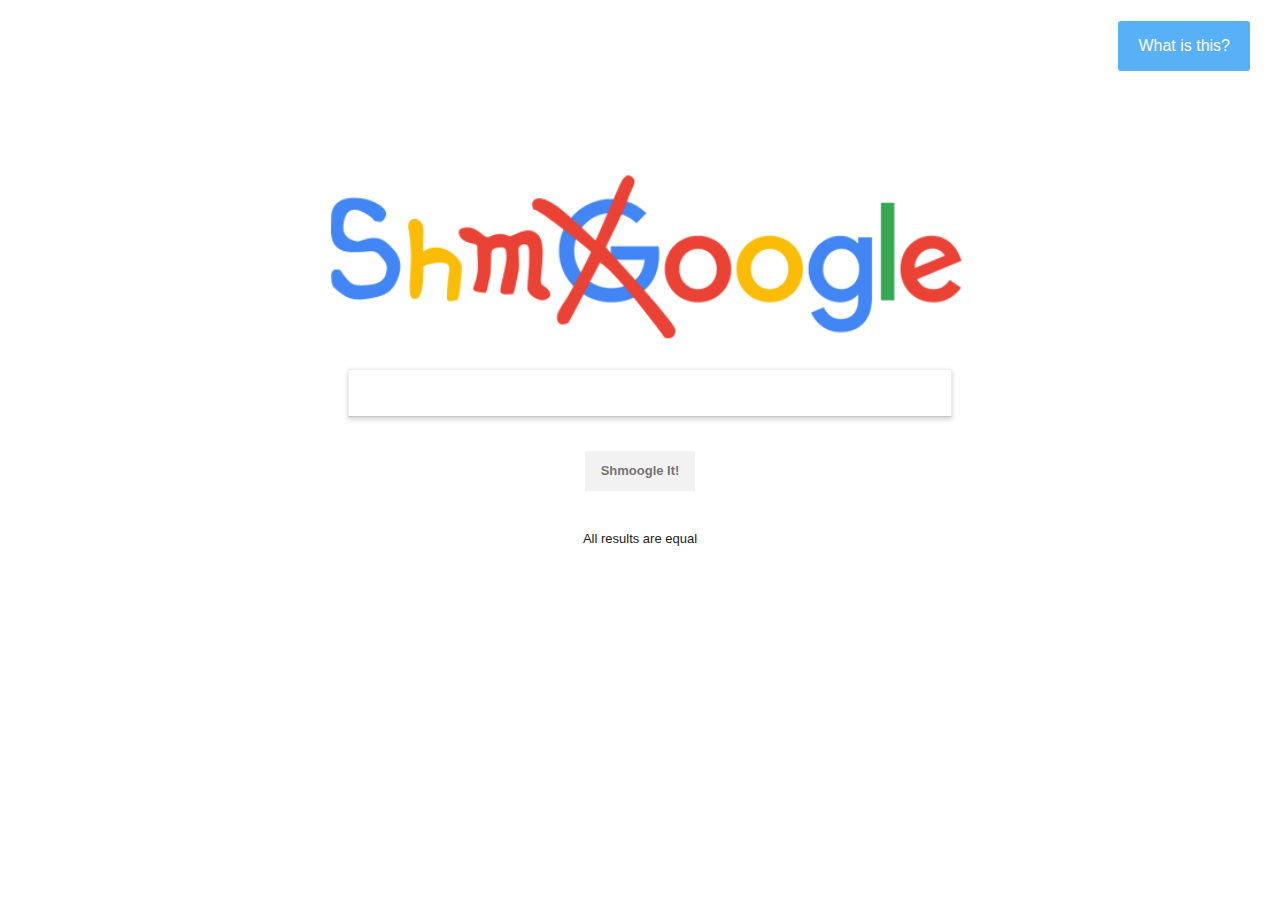
<file: index.html>
<!doctype html>

<html lang="en">
<head>
  <meta charset="utf-8">

  <title>Shmoogle</title>
  <meta name="description" content="The HTML5 Herald">
  <meta name="author" content="SitePoint">
  <link href="https://fonts.googleapis.com/css?family=Gochi+Hand" rel="stylesheet">

  <link rel="stylesheet" href="css/styles.css">
  <link rel="stylesheet" href="css/jquery.popdown.css">

  <link rel="icon" href="images/favicon.ico" type="image/x-icon" />


</head>

<body class="split">
  <div id="main_page_container">
  	<div class="header">
      <ul class="about">
  			<li><a href="js/about.html" class="popdown btn" title="About">What is this?</a></li>
  		</ul>
  	</div>
  	<div id="main_search_container">
	  	<div class="logo"></div>
	  	<input id="main_input_field"/>
	  	<button class="submit_btn">Shmoogle It!</button>
	  	<div class="disclaimer">All results are equal</div>
  	</div>
  </div>

  <div id="results_page_container">

    <div class="search_header">
      <div class="input_container">
        <input id="results_input_field"/>
        <button class="submit_btn">Shmoogle It!</button>
      </div>
      
    </div>

    <div class="shmoogle_results half_page">
      <div class="header">
        <div class="logo"></div> 
        <ul class="about">
          <li><a href="js/about.html" class="popdown btn" title="About">What is this?</a></li>
        </ul>
      </div>

      <div id="results_container">
          <div id="resultsCounter"></div>
      </div>
    </div>

     <div class="google_results half_page">
      <div class="header">
        <div class="logo"></div> 
      </div>

      <div id="results_container">
          <div id="resultsCounter"></div>
      </div>
    </div>

  	
  </div>


  <script src="https://code.jquery.com/jquery-3.2.1.min.js"
  crossorigin="anonymous"></script>
  <script src="js/jquery.popdown.min.js"></script>
  <script src="js/common.js"></script>
  <script src="js/split.js"></script>
</body>
</html>
</file>
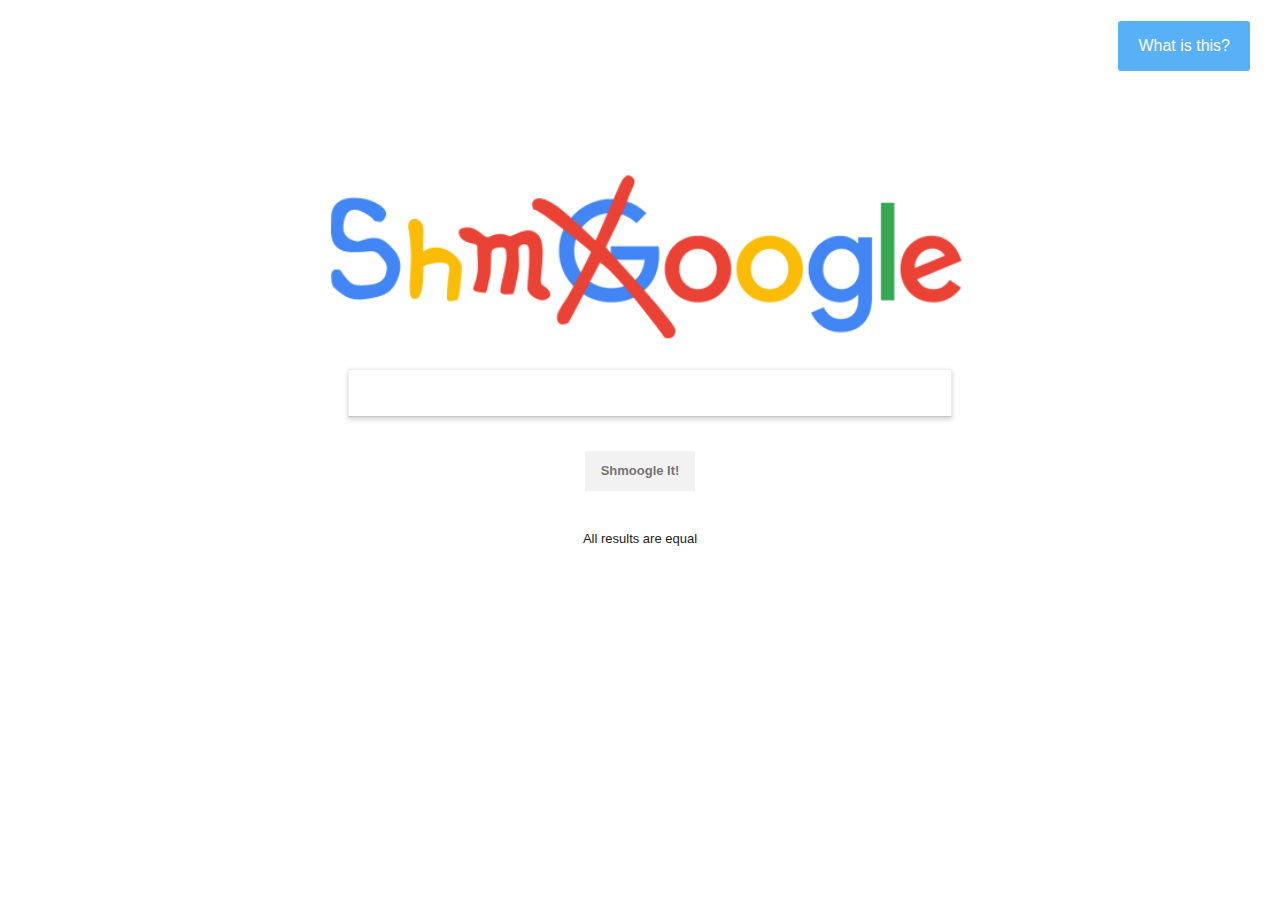
<file: _index.html>
<!doctype html>

<html lang="en">
<head>
  <meta charset="utf-8">

  <title>Shmoogle</title>
  <meta name="description" content="The HTML5 Herald">
  <meta name="author" content="SitePoint">
  <link href="https://fonts.googleapis.com/css?family=Gochi+Hand" rel="stylesheet">

  <link rel="stylesheet" href="css/styles.css">
  <link rel="stylesheet" href="css/jquery.popdown.css">

  <link rel="icon" href="images/favicon.ico" type="image/x-icon" />


</head>

<body>
  <div id="main_page_container">
  	<div class="header">
  		<ul class="about">
        <li><a href="js/about.html" class="popdown btn" title="About">What is this?</a></li>
  		</ul>
  	</div>
  	<div id="main_search_container">
	  	<div class="logo"></div>
	  	<input id="main_input_field"/>
	  	<button class="submit_btn">Shmoogle It!</button>
	  	<div class="disclaimer">All results are equal</div>
  	</div>
  </div>

  <div id="results_page_container">
  	<div class="header">
  		<div class="logo"></div>
  		<input id="results_input_field"/>
  		<button class="submit_btn">Shmoogle It!</button>
      <ul class="about">
        <li><a href="js/about.html" class="popdown btn" title="About">What is this?</a></li>
      </ul>
  	</div>

  	<div id="results_container">
  		<div id="resultsCounter"></div>

  	</div>
  </div>


  <script src="https://code.jquery.com/jquery-3.2.1.min.js"
  crossorigin="anonymous"></script>
  <script src="js/jquery.popdown.min.js"></script>
  <script src="js/common.js?v=1"></script>
  <script src="js/scripts.js?v=1"></script>

</body>
</html>
</file>
<file: css/styles.css>
* {
	font-family: Arial, sans-serif;
}

body, html {
	padding: 0;
	margin: 0; 
}

#main_page_container {
	display: none;
}

#main_page_container .header {
	height: 65px;
	width: 100%;
}

.about{
	position: absolute;
	right: 30px;
	top: 5px;
	list-style: none;
}


.about li{
	
}

.about li a:hover {
	background-color: #00BCD4;
}

.about li a{
	color: #fff;
	text-decoration: none;
	font-size: 16px;
	
	line-height:24px;
	opacity:0.75;
	padding: 0 20px;
	cursor: pointer;
	background-color: #2196F3;
	height: 50px;
	border-radius: 3px;
	line-height: 50px;
	display: block;
}

#main_search_container {
	width: 585px;
	margin: 0 auto;
	margin-top: 100px;
}

#main_search_container .logo {
	background: url(../images/shmoogle_logo.png) top left no-repeat;
	width: 804px;
    height: 184px;
    margin: 0 auto;
    background-size: contain;
    position: relative;
    left: -40px;
} 

#main_search_container input {
	margin-top: 20px;
	width: 100%;
	height: 44px;
	border: 1px #eee solid;
	border-bottom: 1px #c8c8c8 solid;
	box-shadow: 0px 2px 5px rgba(0,0,0,0.2);
	outline-color: #000;
	font-size: 16px;
	line-height: 44px;
	padding-left: 15px;

}

#main_search_container input:focus {
	outline: none;
}


#main_search_container button {
	background-color: rgb(242,242,242);
	padding: 0 16px;
	height: 40px;
	line-height: 40px;
	border: none;
	color: rgb(117,117,117);
	font-size: 13px;
	font-weight: bold;
	margin: 34px auto;
	display: block;
}

#main_search_container button:hover {

	border: 1px solid #999;
	line-height: 38px;
	box-shadow: 0px 0px 3px rgba(0,0,0,0.3);
	cursor: pointer;


}

#main_search_container .disclaimer{
	font-size: 13px;
	color: rgb(34,34,34);
	line-height: 28px;
	width: 100%;
	text-align: center;
}

#results_page_container {
	display: none;
	width: 100%;
	background: url(../images/preloader.gif) center center no-repeat;
	height: 100vh;
}

#results_page_container .header {
	background-color: rgb(250,250,250);
	height:100px;
	border-bottom: 1px #eee solid;
	width: 100%;

}

#results_page_container .header .logo {
	background: url(../images/shmoogle_logo.png) center left no-repeat;
	width: 340px;
    height: 90px;
    background-size: cover;
    display: inline-block;
    margin-top: 10px;
    float: left;

} 

#results_page_container .header button {
	background-color: rgb(230,230,230);
	padding: 0 16px;
	height: 40px;
	line-height: 40px;
	border: none;
	color: rgb(117,117,117);
	font-size: 13px;
	font-weight: bold;
	display: block;
	position: relative;
	top: 20px;
	left: 15px;
}

#results_page_container .header button:hover {

	border: 1px solid #999;
	line-height: 38px;
	box-shadow: 0px 0px 3px rgba(0,0,0,0.3);
	cursor: pointer;
	left: 14px;


}

#results_page_container .header input {
	width: 540px;
	height: 44px;
	border: 1px #eee solid;
	border-bottom: 1px #c8c8c8 solid;
	box-shadow: 0px 1px 3px rgba(0,0,0,0.2);
	outline-color: #000;
	font-size: 16px;
	line-height: 44px;
	padding-left: 15px;
	float: left;
	margin-top: 16px;
	margin-left: -40px;

}

#results_page_container .header input:focus {
	outline: none;
}

#results_page_container #results_container {
	width: 540px;
	margin-left: 170px;
}

#results_page_container #results_container #resultsCounter {
	margin-top: 20px;
	font-size: 13px;
	color:rgb(128,128,128);
}



.result{
	margin-top: 30px;
}

.result .title {
	font-size: 18px;
	color: rgb(26,13,171);
	line-height: 22px;
	text-decoration: none;
}

.result .title:hover {
	text-decoration: underline;
}

.result .originalPosition{
	font-family: 'Gochi Hand', cursive;
	font-size: 22px;
	color: #000;
	/*margin-left: 15px;
	position: relative;
	top: -8px;
*/

}

.result .url {
	font-size: 14px;
	color: rgb(0, 102, 33);
	line-height: 16px;
	white-space: nowrap;
	margin-top: -2px;
	overflow: hidden;
	text-overflow: ellipsis;
}

.result .content {
	font-size: 13px;
	color: rgb(84,84,84);
	line-height: 18.2px;
	margin-top: 1px;
}


.noResults{
	font-size: 30px;
	color: #333;
	margin-top: 30px;
}

/***************************  SPLIT SCREEN ********************/



.search_header {
	background-color: rgb(250,250,250);
	height:80px;
	width: 100%;
	text-align: center;

}

.search_header .input_container {
	width: 700px;
	margin: 0 auto;
}

.search_header button {
	background-color: rgb(230,230,230);
	padding: 0 16px;
	height: 40px;
	line-height: 40px;
	border: none;
	color: rgb(117,117,117);
	font-size: 13px;
	font-weight: bold;
	display: block;
	position: relative;
	top: 20px;
	left: 15px;
}

.search_header button:hover {

	border: 1px solid #999;
	line-height: 38px;
	box-shadow: 0px 0px 3px rgba(0,0,0,0.3);
	cursor: pointer;
	left: 14px;


}

.search_header input {
	width: 540px;
	height: 44px;
	border: 1px #eee solid;
	border-bottom: 1px #c8c8c8 solid;
	box-shadow: 0px 1px 3px rgba(0,0,0,0.2);
	outline-color: #000;
	font-size: 16px;
	line-height: 44px;
	padding-left: 15px;
	float: left;
	margin-top: 16px;
	margin-left: -40px;

}




.half_page {
	width: 50%;
	float: left;
	background: url(../images/preloader.gif) center center no-repeat;
	box-shadow: 2px 1px 1px rgba(0,0,0,0.2);
	height: 100vh;
}

.half_page .header {
	text-align: center;
}

.half_page .header .logo{
	float: none !important;
}

.google_results .header .logo {
	width: 255px !important;
	background-image: url(../images/google_logo.png) !important;
	background-size: contain !important;
	background-position:  center center;
}

.split #results_page_container {
	background: none !important;
}

#results_page_container #results_container {
	width: 70% !important;
	margin-left: 10% !important;
	min-height: calc(100vh - 80px);
}
</file>
